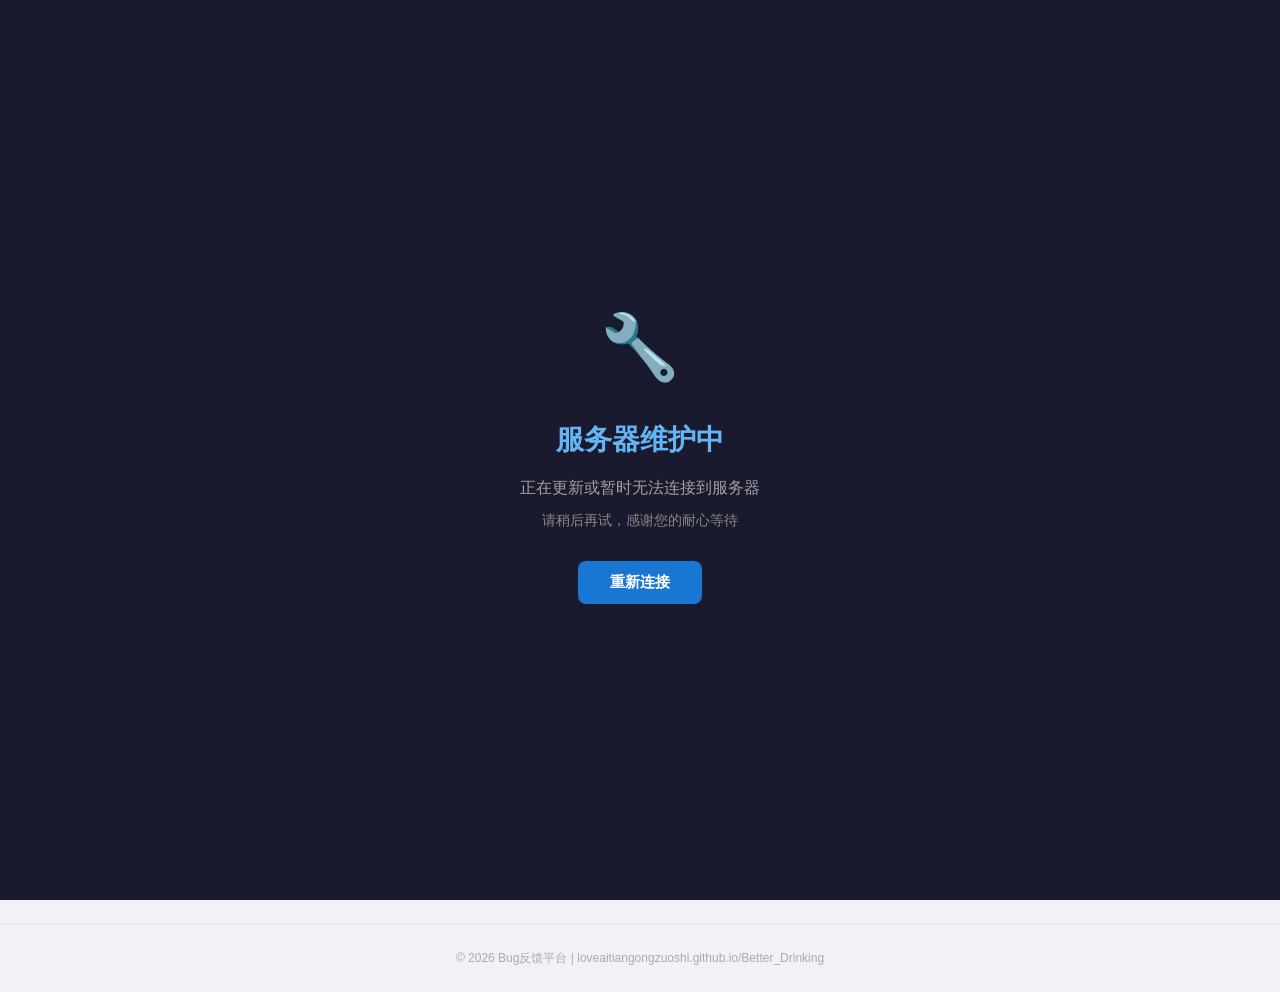
<file: index.html>
<!DOCTYPE html>
<html lang="zh-CN">
<head>
<meta charset="UTF-8">
<meta name="viewport" content="width=device-width, initial-scale=1.0">
<title>Bug反馈平台 - 更好的饮水 | loveaitiangongzuoshi.github.io/Better_Drinking</title>
<link rel="stylesheet" href="style.css">
<link rel="icon" type="image/png" href="favicon.png">
</head>
<body>

<!-- 关服界面 -->
<div id="offline-screen" style="display:none;position:fixed;top:0;left:0;width:100%;height:100%;background:#1a1a2e;z-index:99999;display:none;justify-content:center;align-items:center;flex-direction:column;color:#e0e0e0;text-align:center;padding:20px;">
<div style="font-size:64px;margin-bottom:20px;">🔧</div>
<h1 style="font-size:28px;margin-bottom:12px;color:#64b5f6;">服务器维护中</h1>
<p style="font-size:16px;color:#a0a0a0;margin-bottom:8px;">正在更新或暂时无法连接到服务器</p>
<p style="font-size:14px;color:#888;margin-bottom:30px;">请稍后再试，感谢您的耐心等待</p>
<button onclick="retryConnection()" style="padding:12px 32px;background:#1976d2;color:#fff;border:none;border-radius:8px;font-size:15px;cursor:pointer;font-weight:600;">重新连接</button>
</div>

<header class="header">
<div class="header-inner">
<a class="logo" onclick="showPage('home')">
<span class="logo-dot">B</span>
<span data-zh="Bug反馈平台" data-en="Bug Tracker">Bug反馈平台</span>
</a>
<nav class="nav">
<a class="active" data-page="home" onclick="showPage('home')" data-zh="首页" data-en="Home">首页</a>
<a data-page="submit" onclick="showPage('submit')" data-zh="提交Bug" data-en="Submit">提交Bug</a>
<a data-page="list" onclick="showPage('list')" data-zh="Bug列表" data-en="List">Bug列表</a>
<a href="manage.html" style="color:#1976d2;text-decoration:underline;font-size:14px" data-zh="后台管理" data-en="Admin">后台管理</a>
<button class="theme-btn" onclick="toggleTheme()" id="themeBtn">🌙</button>
<button class="lang-btn" onclick="toggleLang()" id="langBtn">EN</button>
</nav>
</div>
</header>

<div class="container">

<!-- 首页 -->
<div class="page active" id="page-home">
<div class="hero">
<h1 data-zh="更好的饮水 - Bug反馈平台" data-en="Better Drinking - Bug Tracker">更好的饮水 - Bug反馈平台</h1>
<p data-zh="帮助我们发现并修复模组中的问题，让游戏体验更好" data-en="Help us find and fix bugs in the mod for a better gaming experience">帮助我们发现并修复模组中的问题，让游戏体验更好</p>
<div class="btn-group">
<button class="btn btn-primary" onclick="showPage('submit')" data-zh="提交Bug" data-en="Submit Bug">提交Bug</button>
<button class="btn btn-outline" onclick="showPage('list')" data-zh="查看Bug列表" data-en="View List">查看Bug列表</button>
</div>
</div>
<div class="stats">
<div class="stat-card"><div class="stat-num" id="stat-total">0</div><div class="stat-label" data-zh="已提交" data-en="Submitted">已提交</div></div>
<div class="stat-card"><div class="stat-num" id="stat-processing">0</div><div class="stat-label" data-zh="处理中" data-en="Processing">处理中</div></div>
<div class="stat-card"><div class="stat-num" id="stat-resolved">0</div><div class="stat-label" data-zh="已修复" data-en="Fixed">已修复</div></div>
</div>

<div class="list-header" style="margin-top:8px">
<h3 data-zh="最新Bug" data-en="Latest Bugs">最新Bug</h3>
<a style="cursor:pointer;color:#1976d2;font-size:13px;text-decoration:underline" onclick="showPage('list')" data-zh="查看全部" data-en="View All">查看全部</a>
</div>
<div class="bug-list" id="home-bug-list"></div>

<div class="info-box">
<h3 data-zh="Bug编号规则" data-en="Bug ID Format">Bug编号规则</h3>
<p data-zh="Bug编号格式为 W-X（X为从1开始的正整数，按从小到大顺序排列，无上限）。编号由系统自动生成，无需手动填写。示例：W-1, W-2, W-3 ... W-10, W-11" data-en="Bug ID format: W-X (X is a positive integer starting from 1, sorted in ascending order, no upper limit). IDs are auto-generated. Examples: W-1, W-2, W-3 ... W-10, W-11">Bug编号格式为 W-X（X为从1开始的正整数，按从小到大顺序排列，无上限）。编号由系统自动生成，无需手动填写。示例：W-1, W-2, W-3 ... W-10, W-11</p>
</div>
<div class="privacy-note" data-zh="您的隐私对我们很重要，所有提交的信息仅用于模组Bug修复。" data-en="Your privacy matters. All submitted info is used only for bug fixing.">您的隐私对我们很重要，所有提交的信息仅用于模组Bug修复。</div>
</div>

<!-- 提交页 -->
<div class="page" id="page-submit">
<div class="form-card">
<h2 class="form-title" data-zh="提交Bug反馈" data-en="Submit Bug Report">提交Bug反馈</h2>
<p class="form-sub" data-zh="请详细描述您遇到的问题，帮助我们更好地修复" data-en="Please describe the issue in detail to help us fix it">请详细描述您遇到的问题，帮助我们更好地修复</p>

<div id="success-box" class="success-box" style="display:none">
<h3 data-zh="提交成功！" data-en="Submitted Successfully!">提交成功！</h3>
<p data-zh="感谢您的反馈，我们会尽快处理" data-en="Thank you for your feedback, we will process it soon">感谢您的反馈，我们会尽快处理</p>
<div class="bid" id="new-bug-id">W-1</div>
<button class="btn btn-primary" onclick="showPage('list')" data-zh="查看Bug列表" data-en="View List">查看Bug列表</button>
<button class="btn btn-outline" onclick="resetForm()" data-zh="继续提交" data-en="Submit Another">继续提交</button>
</div>

<div id="form-area">
<div class="next-id" data-zh="下一个Bug编号：" data-en="Next Bug ID: ">下一个Bug编号：<strong id="next-id-display">W-1</strong> <span data-zh="（系统自动生成，无需填写）" data-en="(auto-generated, no need to fill)">（系统自动生成，无需填写）</span></div>
<div class="privacy-banner" data-zh="我们承诺保护您的个人信息，仅用于Bug反馈沟通，不会用于任何商业用途。" data-en="We protect your personal info, used only for bug communication, never for commercial use.">我们承诺保护您的个人信息，仅用于Bug反馈沟通，不会用于任何商业用途。</div>

<form id="bug-form" onsubmit="return submitBug(event)">
<div class="form-group">
<label class="form-label" data-zh="Bug标题" data-en="Bug Title">Bug标题 <span class="req">*</span></label>
<input type="text" class="form-input" id="f-title" required placeholder="简要描述Bug内容">
</div>

<div class="form-row">
<div class="form-group">
<label class="form-label" data-zh="严重程度" data-en="Severity">严重程度 <span class="req">*</span></label>
<div class="sev-opts">
<div class="sev-opt sev-minor sel" data-val="minor" onclick="selectSev(this)" data-zh="轻微" data-en="Minor">轻微</div>
<div class="sev-opt sev-moderate" data-val="moderate" onclick="selectSev(this)" data-zh="一般" data-en="Moderate">一般</div>
<div class="sev-opt sev-severe" data-val="severe" onclick="selectSev(this)" data-zh="严重" data-en="Severe">严重</div>
<div class="sev-opt sev-critical" data-val="critical" onclick="selectSev(this)" data-zh="致命" data-en="Critical">致命</div>
<div class="sev-opt sev-improvement" data-val="improvement" onclick="selectSev(this)" data-zh="改进建议" data-en="Improvement">改进建议</div>
</div>
</div>
<div class="form-group" id="field-module">
<label class="form-label" data-zh="影响模块" data-en="Affected Module">影响模块 <span class="opt" data-zh="(选填)" data-en="(optional)">(选填)</span></label>
<input type="text" class="form-input" id="f-module" placeholder="如：饮水机制、合成系统">
</div>
</div>

<div class="form-group" id="field-desc">
<label class="form-label" data-zh="Bug描述" data-en="Description">Bug描述 <span class="req">*</span></label>
<textarea class="form-textarea" id="f-desc" required placeholder="详细描述Bug的现象、发生条件等"></textarea>
</div>

<div class="form-group" id="field-steps">
<label class="form-label" id="label-steps" data-zh="复现步骤" data-en="Steps to Reproduce">复现步骤 <span class="req">*</span></label>
<textarea class="form-textarea" id="f-steps" required placeholder="1. 第一步...&#10;2. 第二步...&#10;3. ..."></textarea>
</div>

<div class="form-row">
<div class="form-group">
<label class="form-label" data-zh="姓名/昵称" data-en="Name">姓名/昵称 <span class="req">*</span></label>
<input type="text" class="form-input" id="f-name" required placeholder="您的称呼">
</div>
<div class="form-group">
<label class="form-label" data-zh="邮箱" data-en="Email">邮箱 <span class="opt" data-zh="(选填)" data-en="(optional)">(选填)</span></label>
<input type="email" class="form-input" id="f-email" placeholder="用于接收修复进度通知">
</div>
</div>

<button type="submit" class="submit-btn" data-zh="提交Bug" data-en="Submit Bug">提交Bug</button>
</form>
</div>
</div>
</div>

<!-- 列表页 -->
<div class="page" id="page-list">
<div class="list-header">
<h2 class="list-title" data-zh="Bug列表" data-en="Bug List">Bug列表</h2>
<div class="filters">
<select class="filter-sel" id="filter-status" onchange="renderList()">
<option value="all" data-zh="全部状态" data-en="All Status">全部状态</option>
<option value="pending" data-zh="待修复" data-en="Pending">待修复</option>
<option value="processing" data-zh="处理中" data-en="Processing">处理中</option>
<option value="resolved" data-zh="已修复" data-en="Resolved">已修复</option>
<option value="wontfix" data-zh="不予修复" data-en="Won't Fix">不予修复</option>
<option value="feature" data-zh="特性" data-en="Feature">特性</option>
</select>
<select class="filter-sel" id="filter-severity" onchange="renderList()">
<option value="all" data-zh="全部严重程度" data-en="All Severity">全部严重程度</option>
<option value="minor" data-zh="轻微" data-en="Minor">轻微</option>
<option value="moderate" data-zh="一般" data-en="Moderate">一般</option>
<option value="severe" data-zh="严重" data-en="Severe">严重</option>
<option value="critical" data-zh="致命" data-en="Critical">致命</option>
<option value="improvement" data-zh="改进建议" data-en="Improvement">改进建议</option>
</select>
</div>
</div>
<div class="bug-list" id="bug-list-container"></div>
</div>

</div>

<footer class="footer">
<p>&copy; 2026 Bug反馈平台 | loveaitiangongzuoshi.github.io/Better_Drinking</p>
</footer>

<script src="script.js"></script>
</body>
</html>
</file>
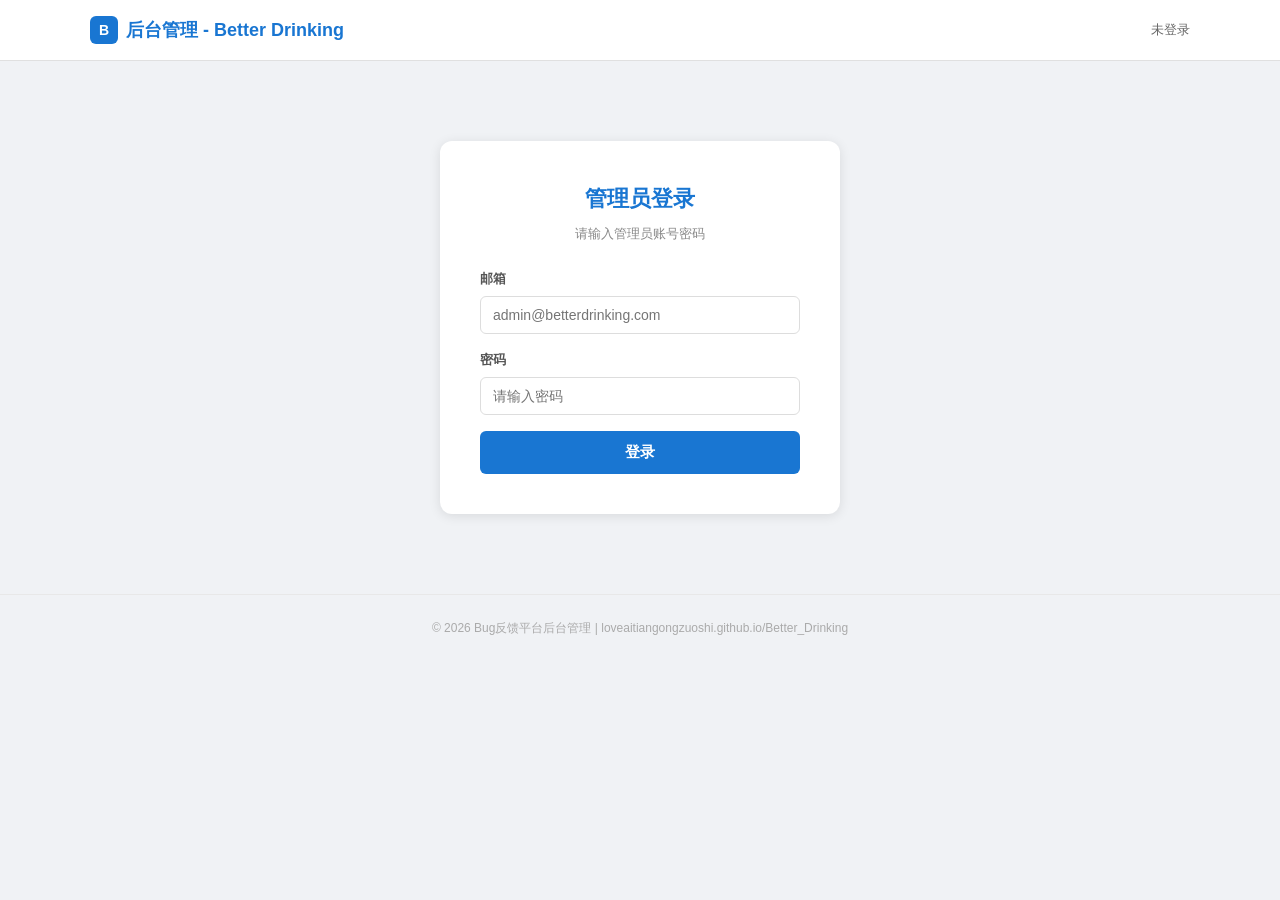
<file: manage.html>
<!DOCTYPE html>
<html lang="zh-CN">
<head>
<meta charset="UTF-8">
<meta name="viewport" content="width=device-width, initial-scale=1.0">
<title>后台管理 - Better Drinking Bug反馈平台</title>
<style>
*{margin:0;padding:0;box-sizing:border-box}
body{font-family:Arial,"Microsoft YaHei",sans-serif;background:#f0f2f5;color:#333;line-height:1.6}
.header{background:#fff;border-bottom:1px solid #e0e0e0;padding:0 20px;position:sticky;top:0;z-index:100}
.header-inner{max-width:1100px;margin:0 auto;display:flex;justify-content:space-between;align-items:center;height:60px}
.logo{font-size:18px;font-weight:bold;color:#1976d2;display:flex;align-items:center;gap:8px}
.logo-dot{width:28px;height:28px;background:#1976d2;border-radius:6px;display:flex;align-items:center;justify-content:center;color:#fff;font-size:14px}
.container{max-width:1100px;margin:0 auto;padding:24px 20px}
.admin-header{display:flex;justify-content:space-between;align-items:center;margin-bottom:20px;flex-wrap:wrap;gap:10px}
.admin-title{font-size:22px}
.admin-info{font-size:13px;color:#666}
.stats{display:grid;grid-template-columns:repeat(auto-fit,minmax(180px,1fr));gap:16px;margin:20px 0}
.stat-card{background:#fff;padding:20px;border-radius:10px;text-align:center;border:1px solid #e8e8e8}
.stat-num{font-size:32px;font-weight:bold;color:#1976d2;margin-bottom:4px}
.stat-label{font-size:13px;color:#888}
.filters{display:flex;gap:8px;flex-wrap:wrap;margin-bottom:20px}
.filter-sel{padding:7px 10px;border:1px solid #ddd;border-radius:6px;font-size:13px}
.bug-list{display:flex;flex-direction:column;gap:12px}
.bug-item{background:#fff;padding:18px 20px;border-radius:10px;border:1px solid #e8e8e8}
.bug-head{display:flex;justify-content:space-between;align-items:flex-start;margin-bottom:8px;flex-wrap:wrap;gap:8px}
.bug-id{font-weight:600;color:#1976d2;font-size:14px}
.bug-status{padding:3px 10px;border-radius:10px;font-size:11px;font-weight:600}
.st-pending{background:#fff9c4;color:#f9a825}
.st-processing{background:#e3f2fd;color:#1565c0}
.st-resolved{background:#e8f5e9;color:#2e7d32}
.st-wontfix{background:#ffebee;color:#c62828}
.st-feature{background:#f3e5f5;color:#7b1fa2}
.bug-title{font-size:16px;font-weight:600;margin-bottom:6px;color:#222}
.bug-meta{display:flex;gap:12px;font-size:12px;color:#888;flex-wrap:wrap;margin-bottom:6px}
.bug-sev{padding:2px 7px;border-radius:4px;font-size:11px;font-weight:600}
.sev-minor{background:#e8f5e9;color:#43a047}
.sev-moderate{background:#fff3e0;color:#fb8c00}
.sev-severe{background:#ffebee;color:#e53935}
.sev-critical{background:#f3e5f5;color:#8e24aa}
.sev-improvement{background:#e0f7fa;color:#00838f}
.bug-desc{font-size:13px;color:#555;margin-bottom:6px;white-space:pre-wrap}
.bug-steps{font-size:12px;color:#777;background:#f9f9f9;padding:8px 12px;border-radius:6px;white-space:pre-wrap}
.bug-email{font-size:12px;color:#1976d2;margin-top:6px}
.bug-actions{display:flex;gap:8px;margin-top:12px;flex-wrap:wrap}
.btn{padding:6px 12px;border-radius:4px;font-size:12px;cursor:pointer;border:none;transition:all .2s;font-weight:500}
.btn-danger{background:#f44336;color:#fff}
.btn-danger:hover{background:#d32f2f}
.btn-primary{background:#1976d2;color:#fff}
.btn-primary:hover{background:#1565c0}
.btn-logout{background:#666;color:#fff}
.btn-logout:hover{background:#444}
.empty{text-align:center;padding:60px 20px;color:#aaa}
.empty-icon{font-size:42px;margin-bottom:12px}
.footer{text-align:center;padding:24px 20px;color:#aaa;font-size:12px;border-top:1px solid #e8e8e8;margin-top:40px}
/* 登录界面 */
.login-box{max-width:400px;margin:80px auto;background:#fff;padding:40px;border-radius:12px;box-shadow:0 2px 12px rgba(0,0,0,0.1)}
.login-title{font-size:22px;font-weight:bold;text-align:center;margin-bottom:8px;color:#1976d2}
.login-subtitle{font-size:13px;color:#888;text-align:center;margin-bottom:24px}
.form-group{margin-bottom:16px}
.form-label{display:block;font-size:13px;font-weight:600;margin-bottom:6px;color:#555}
.form-input{width:100%;padding:10px 12px;border:1px solid #ddd;border-radius:6px;font-size:14px;transition:border-color .2s}
.form-input:focus{outline:none;border-color:#1976d2}
.login-btn{width:100%;padding:12px;background:#1976d2;color:#fff;border:none;border-radius:6px;font-size:15px;font-weight:600;cursor:pointer;transition:background .2s}
.login-btn:hover{background:#1565c0}
.login-error{color:#f44336;font-size:13px;text-align:center;margin-top:12px;display:none}
.hidden{display:none !important}
@media(max-width:640px){
  .hero h1{font-size:24px}
}
</style>
</head>
<body>

<header class="header">
<div class="header-inner">
<div class="logo">
<span class="logo-dot">B</span>
<span>后台管理 - Better Drinking</span>
</div>
<div class="admin-info" id="admin-status">未登录</div>
</div>
</header>

<!-- 登录界面 -->
<div class="login-box" id="login-box">
<div class="login-title">管理员登录</div>
<div class="login-subtitle">请输入管理员账号密码</div>
<div class="form-group">
<label class="form-label">邮箱</label>
<input type="email" class="form-input" id="login-email" placeholder="admin@betterdrinking.com">
</div>
<div class="form-group">
<label class="form-label">密码</label>
<input type="password" class="form-input" id="login-password" placeholder="请输入密码" onkeydown="if(event.key==='Enter')doLogin()">
</div>
<button class="login-btn" onclick="doLogin()">登录</button>
<div class="login-error" id="login-error">邮箱或密码错误，请重试</div>
</div>

<!-- 管理界面 -->
<div class="container hidden" id="admin-container">
<div class="admin-header">
<h2 class="admin-title">Bug管理后台</h2>
<div>
<select class="filter-sel" id="filter-status" onchange="renderList()">
<option value="all">全部状态</option>
<option value="pending">待修复</option>
<option value="processing">处理中</option>
<option value="resolved">已修复</option>
<option value="wontfix">不予修复</option>
<option value="feature">特性</option>
</select>
<button class="btn btn-primary" onclick="refreshData()">刷新</button>
<button class="btn btn-logout" onclick="doLogout()">退出登录</button>
</div>
</div>

<div class="stats">
<div class="stat-card"><div class="stat-num" id="stat-total">0</div><div class="stat-label">总Bug数</div></div>
<div class="stat-card"><div class="stat-num" id="stat-pending">0</div><div class="stat-label">待修复</div></div>
<div class="stat-card"><div class="stat-num" id="stat-processing">0</div><div class="stat-label">处理中</div></div>
<div class="stat-card"><div class="stat-num" id="stat-resolved">0</div><div class="stat-label">已修复</div></div>
</div>

<div class="bug-list" id="bug-list-container">
<div class="empty"><div class="empty-icon">---</div><p>加载中...</p></div>
</div>
</div>

<div class="footer">
© 2026 Bug反馈平台后台管理 | loveaitiangongzuoshi.github.io/Better_Drinking
</div>

<script>
// Supabase配置 - 只用公开的anon key，不用Secret Key！
const SUPABASE_URL = 'https://fmumxkriynocaalyrmjc.supabase.co';
const SUPABASE_ANON_KEY = 'eyJhbGciOiJIUzI1NiIsInR5cCI6IkpXVCJ9.eyJpc3MiOiJzdXBhYmFzZSIsInJlZiI6ImZtdW14a3JpeW5vY2FhbHlybWpjIiwicm9sZSI6ImFub24iLCJpYXQiOjE3ODg1Mjk4NjYsImV4cCI6MjEwNDEwNTg2Nn0.1LJ5U7Rzh4JeCKkPhN9SunS7e2o4-XDMF-ayUd4OymE';

// 存储登录后的access token
var accessToken = null;

// 通用请求头（未登录用anon key，登录后用access token）
function getHeaders(){
  var headers = {
    'apikey': SUPABASE_ANON_KEY,
    'Content-Type': 'application/json'
  };
  if(accessToken){
    headers['Authorization'] = 'Bearer ' + accessToken;
  }else{
    headers['Authorization'] = 'Bearer ' + SUPABASE_ANON_KEY;
  }
  return headers;
}

// 登录
async function doLogin(){
  var email = document.getElementById('login-email').value;
  var password = document.getElementById('login-password').value;
  var errorBox = document.getElementById('login-error');
  
  try{
    const res = await fetch(SUPABASE_URL + '/auth/v1/token?grant_type=password', {
      method: 'POST',
      headers: {
        'apikey': SUPABASE_ANON_KEY,
        'Content-Type': 'application/json'
      },
      body: JSON.stringify({ email: email, password: password })
    });
    
    if(!res.ok){
      errorBox.style.display = 'block';
      return;
    }
    
    const data = await res.json();
    accessToken = data.access_token;
    // 保存到sessionStorage，刷新页面不用重新登录
    sessionStorage.setItem('admin_access_token', accessToken);
    
    // 显示管理界面
    document.getElementById('login-box').classList.add('hidden');
    document.getElementById('admin-container').classList.remove('hidden');
    document.getElementById('admin-status').textContent = '已登录';
    
    await updateStats();
    await renderList();
  }catch(e){
    errorBox.style.display = 'block';
  }
}

// 退出登录
function doLogout(){
  accessToken = null;
  sessionStorage.removeItem('admin_access_token');
  document.getElementById('login-box').classList.remove('hidden');
  document.getElementById('admin-container').classList.add('hidden');
  document.getElementById('admin-status').textContent = '未登录';
  document.getElementById('login-password').value = '';
  document.getElementById('login-error').style.display = 'none';
}

// 检查是否已登录
function checkLogin(){
  var savedToken = sessionStorage.getItem('admin_access_token');
  if(savedToken){
    accessToken = savedToken;
    document.getElementById('login-box').classList.add('hidden');
    document.getElementById('admin-container').classList.remove('hidden');
    document.getElementById('admin-status').textContent = '已登录';
    updateStats();
    renderList();
  }
}

// 从Supabase获取所有Bug
async function getBugs(){
  try{
    const res = await fetch(SUPABASE_URL + '/rest/v1/bug?select=*&order=id.asc', {
      method: 'GET',
      headers: getHeaders()
    });
    if(!res.ok){
      const errText = await res.text();
      alert('查询失败：' + res.status + ' ' + res.statusText + '\n' + errText);
      return [];
    }
    const data = await res.json();
    return data || [];
  }catch(e){
    alert('查询异常：' + e.message);
    return [];
  }
}

async function updateStats(){
  var bugs = await getBugs();
  document.getElementById('stat-total').textContent=bugs.length;
  document.getElementById('stat-pending').textContent=bugs.filter(function(b){return b.status==='pending'}).length;
  document.getElementById('stat-processing').textContent=bugs.filter(function(b){return b.status==='processing'}).length;
  document.getElementById('stat-resolved').textContent=bugs.filter(function(b){return b.status==='resolved'}).length;
}

function sevText(s){
  var m={minor:'轻微',moderate:'一般',severe:'严重',critical:'致命',improvement:'改进建议'};
  return m[s]||s;
}
function statusText(s){
  var m={pending:'待修复',processing:'处理中',resolved:'已修复',wontfix:'不予修复',feature:'特性'};
  return m[s]||s;
}
function formatDate(dateStr){
  if(!dateStr) return '';
  try{
    var d = new Date(dateStr);
    return d.toLocaleString('zh-CN');
  }catch(e){ return dateStr; }
}
function esc(s){
  var d=document.createElement('div');
  d.textContent=s||'';
  return d.innerHTML;
}

async function renderList(){
  var bugs = await getBugs();
  var fs=document.getElementById('filter-status').value;
  if(fs!=='all') bugs=bugs.filter(function(b){return b.status===fs});
  bugs.sort(function(a,b){return a.id-b.id});
  var c=document.getElementById('bug-list-container');
  if(bugs.length===0){
    c.innerHTML='<div class="empty"><div class="empty-icon">---</div><p>没有Bug</p></div>';
    return;
  }
  c.innerHTML=bugs.map(function(b){
    return '<div class="bug-item">'+
      '<div class="bug-head"><span class="bug-id">W-'+b.id+'</span>'+
        '<select class="filter-sel" onchange="changeStatus('+b.id+',this.value)" style="font-size:12px">'+
          '<option value="pending" '+(b.status==='pending'?'selected':'')+'>待修复</option>'+
          '<option value="processing" '+(b.status==='processing'?'selected':'')+'>处理中</option>'+
          '<option value="resolved" '+(b.status==='resolved'?'selected':'')+'>已修复</option>'+
          '<option value="wontfix" '+(b.status==='wontfix'?'selected':'')+'>不予修复</option>'+
          '<option value="feature" '+(b.status==='feature'?'selected':'')+'>特性</option>'+
        '</select>'+
      '</div>'+
      '<div class="bug-title">'+esc(b.title)+'</div>'+
      '<div class="bug-meta">'+
        '<span class="bug-sev sev-'+b.severity+'">'+sevText(b.severity)+'</span>'+
        '<span>模块：'+esc(b.module||'-')+'</span>'+
        '<span>提交人：'+esc(b.submitter_name)+'</span>'+
        '<span>'+formatDate(b.created_at)+'</span>'+
      '</div>'+
      (b.submitter_email?'<div class="bug-email">邮箱：'+esc(b.submitter_email)+'</div>':'')+
      '<div class="bug-desc">'+esc(b.description)+'</div>'+
      '<div class="bug-steps">复现步骤：\n'+esc(b.steps)+'</div>'+
      '<div class="bug-actions">'+
        '<button class="btn btn-danger" onclick="deleteBug('+b.id+')">删除</button>'+
      '</div>'+
    '</div>';
  }).join('');
}

async function changeStatus(id, status){
  try{
    const res = await fetch(SUPABASE_URL + '/rest/v1/bug?id=eq.' + id, {
      method: 'PATCH',
      headers: getHeaders(),
      body: JSON.stringify({ status: status })
    });
    if(!res.ok){
      alert('更新失败：' + res.status + ' ' + res.statusText + '\n可能是没有登录或权限不足');
      return;
    }
    await updateStats();
    await renderList();
  }catch(e){
    alert('更新异常：' + e.message);
  }
}

async function deleteBug(id){
  if(!confirm('确定要删除这个Bug吗？此操作不可恢复。')) return;
  try{
    const res = await fetch(SUPABASE_URL + '/rest/v1/bug?id=eq.' + id, {
      method: 'DELETE',
      headers: getHeaders()
    });
    if(!res.ok){
      alert('删除失败：' + res.status + ' ' + res.statusText + '\n可能是没有登录或权限不足');
      return;
    }
    await updateStats();
    await renderList();
  }catch(e){
    alert('删除异常：' + e.message);
  }
}

async function refreshData(){
  await updateStats();
  await renderList();
}

// 页面初始化 - 检查是否已登录
checkLogin();
</script>
</body>
</html>
</file>
<file: style.css>
*{margin:0;padding:0;box-sizing:border-box}
body{font-family:Arial,"Microsoft YaHei",sans-serif;background:#f0f2f5;color:#333;line-height:1.6}
.header{background:#fff;border-bottom:1px solid #e0e0e0;padding:0 20px;position:sticky;top:0;z-index:100}
.header-inner{max-width:1100px;margin:0 auto;display:flex;justify-content:space-between;align-items:center;height:60px;flex-wrap:wrap}
.logo{font-size:18px;font-weight:bold;color:#1976d2;cursor:pointer;text-decoration:none;display:flex;align-items:center;gap:8px}
.logo-dot{width:28px;height:28px;background:#1976d2;border-radius:6px;display:flex;align-items:center;justify-content:center;color:#fff;font-size:14px}
.nav{display:flex;gap:8px;align-items:center;flex-wrap:wrap}
.nav a{padding:8px 14px;border-radius:6px;text-decoration:none;color:#555;font-size:14px;transition:all .2s;cursor:pointer}
.nav a:hover{background:#e3f2fd;color:#1976d2}
.nav a.active{background:#1976d2;color:#fff}
.nav a.admin-btn{background:#ff9800;color:#fff}
.nav a.admin-btn:hover{background:#f57c00}
.lang-btn{padding:6px 12px;border:1px solid #ddd;border-radius:6px;background:#fff;cursor:pointer;font-size:13px}
.container{max-width:1100px;margin:0 auto;padding:24px 20px}
.page{display:none}
.page.active{display:block}
.hero{text-align:center;padding:50px 20px}
.hero h1{font-size:32px;margin-bottom:12px;color:#222}
.hero p{font-size:16px;color:#666;margin-bottom:28px}
.btn-group{display:flex;gap:12px;justify-content:center;flex-wrap:wrap}
.btn{padding:12px 24px;border-radius:8px;font-size:15px;cursor:pointer;border:none;transition:all .2s;font-weight:500;text-decoration:none;display:inline-block}
.btn-primary{background:#1976d2;color:#fff}
.btn-primary:hover{background:#1565c0}
.btn-outline{background:#fff;color:#1976d2;border:1px solid #1976d2}
.btn-outline:hover{background:#e3f2fd}
.btn-danger{background:#f44336;color:#fff}
.btn-danger:hover{background:#d32f2f}
.btn-small{padding:6px 12px;font-size:12px;border-radius:4px}
.stats{display:grid;grid-template-columns:repeat(auto-fit,minmax(180px,1fr));gap:16px;margin:32px 0}
.stat-card{background:#fff;padding:20px;border-radius:10px;text-align:center;border:1px solid #e8e8e8}
.stat-num{font-size:32px;font-weight:bold;color:#1976d2;margin-bottom:4px}
.stat-label{font-size:13px;color:#888}
.info-box{background:#e3f2fd;border-left:4px solid #1976d2;padding:16px 20px;border-radius:6px;margin:20px 0}
.info-box h3{font-size:15px;margin-bottom:6px;color:#1565c0}
.info-box p{font-size:14px;color:#444}
.privacy-note{text-align:center;font-size:12px;color:#999;margin-top:40px;padding:16px}
.form-card{background:#fff;padding:28px;border-radius:10px;max-width:680px;margin:0 auto;border:1px solid #e8e8e8}
.form-title{font-size:22px;margin-bottom:6px;color:#222}
.form-sub{font-size:13px;color:#888;margin-bottom:20px}
.next-id{background:#f5f5f5;padding:10px 14px;border-radius:6px;font-size:13px;color:#555;margin-bottom:16px}
.next-id strong{color:#1976d2}
.privacy-banner{background:#e8f5e9;border:1px solid #a5d6a7;padding:10px 14px;border-radius:6px;font-size:12px;color:#2e7d32;margin-bottom:20px}
.success-box{background:#e8f5e9;border:1px solid #a5d6a7;padding:24px;border-radius:8px;text-align:center;margin-bottom:20px}
.success-box h3{color:#2e7d32;margin-bottom:8px}
.success-box .bid{font-size:22px;font-weight:bold;color:#1976d2;margin:12px 0}
.form-group{margin-bottom:16px}
.form-row{display:grid;grid-template-columns:1fr 1fr;gap:14px}
.form-label{display:block;font-size:13px;font-weight:600;margin-bottom:5px;color:#444}
.req{color:#e53935}
.opt{color:#aaa;font-weight:normal;font-size:11px;margin-left:4px}
.form-input,.form-select,.form-textarea{width:100%;padding:9px 12px;border:1px solid #ddd;border-radius:6px;font-size:14px;font-family:inherit;transition:border-color .2s}
.form-input:focus,.form-select:focus,.form-textarea:focus{outline:none;border-color:#1976d2}
.form-textarea{resize:vertical;min-height:90px}
.form-hint{font-size:11px;color:#aaa;margin-top:3px}
.sev-opts{display:flex;gap:6px;flex-wrap:wrap}
.sev-opt{flex:1;min-width:80px;padding:9px 6px;border:2px solid #ddd;border-radius:6px;text-align:center;cursor:pointer;font-size:12px;transition:all .2s;user-select:none}
.sev-opt:hover{border-color:#999}
.sev-opt.sel{border-color:currentColor;font-weight:600}
.sev-minor{color:#43a047}.sev-minor.sel{background:#e8f5e9}
.sev-moderate{color:#fb8c00}.sev-moderate.sel{background:#fff3e0}
.sev-severe{color:#e53935}.sev-severe.sel{background:#ffebee}
.sev-critical{color:#8e24aa}.sev-critical.sel{background:#f3e5f5}
.sev-improvement{color:#00838f}.sev-improvement.sel{background:#e0f7fa}
.submit-btn{width:100%;padding:13px;background:#1976d2;color:#fff;border:none;border-radius:8px;font-size:15px;font-weight:600;cursor:pointer;transition:background .2s}
.submit-btn:hover{background:#1565c0}
.list-header{display:flex;justify-content:space-between;align-items:center;margin-bottom:20px;flex-wrap:wrap;gap:10px}
.list-title{font-size:22px}
.filters{display:flex;gap:8px;flex-wrap:wrap}
.filter-sel{padding:7px 10px;border:1px solid #ddd;border-radius:6px;font-size:13px}
.bug-list{display:flex;flex-direction:column;gap:12px}
.bug-item{background:#fff;padding:18px 20px;border-radius:10px;border:1px solid #e8e8e8}
.bug-head{display:flex;justify-content:space-between;align-items:flex-start;margin-bottom:8px;flex-wrap:wrap;gap:8px}
.bug-id{font-weight:600;color:#1976d2;font-size:14px}
.bug-status{padding:3px 10px;border-radius:10px;font-size:11px;font-weight:600}
.st-pending{background:#fff9c4;color:#f9a825}
.st-processing{background:#e3f2fd;color:#1565c0}
.st-resolved{background:#e8f5e9;color:#2e7d32}
.st-wontfix{background:#ffebee;color:#c62828}
.st-feature{background:#f3e5f5;color:#7b1fa2}
.bug-title{font-size:16px;font-weight:600;margin-bottom:6px;color:#222}
.bug-meta{display:flex;gap:12px;font-size:12px;color:#888;flex-wrap:wrap;margin-bottom:6px}
.bug-sev{padding:2px 7px;border-radius:4px;font-size:11px;font-weight:600}
.bug-desc{font-size:13px;color:#555;margin-bottom:6px;white-space:pre-wrap}
.bug-steps{font-size:12px;color:#777;background:#f9f9f9;padding:8px 12px;border-radius:6px;white-space:pre-wrap}
.bug-email{font-size:12px;color:#1976d2;margin-top:6px}
.bug-actions{display:flex;gap:8px;margin-top:12px;flex-wrap:wrap}
.empty{text-align:center;padding:60px 20px;color:#aaa}
.empty-icon{font-size:42px;margin-bottom:12px}
.footer{text-align:center;padding:24px 20px;color:#aaa;font-size:12px;border-top:1px solid #e8e8e8;margin-top:40px}

/* 登录弹窗 */
.modal-overlay{display:none;position:fixed;top:0;left:0;width:100%;height:100%;background:rgba(0,0,0,0.5);z-index:1000;justify-content:center;align-items:center}
.modal-overlay.show{display:flex}
.modal{background:#fff;padding:32px;border-radius:12px;max-width:400px;width:90%;box-shadow:0 10px 40px rgba(0,0,0,0.2)}
.modal h2{font-size:20px;margin-bottom:8px;color:#222}
.modal p{font-size:13px;color:#888;margin-bottom:20px}
.modal .error-msg{color:#f44336;font-size:13px;margin-top:8px;display:none}
.modal-close{float:right;cursor:pointer;color:#999;font-size:20px;line-height:1}
.admin-header{display:flex;justify-content:space-between;align-items:center;margin-bottom:20px;flex-wrap:wrap;gap:10px}
.admin-info{font-size:13px;color:#666}
@media(max-width:640px){
.form-row{grid-template-columns:1fr}
.hero h1{font-size:24px}
.form-card{padding:18px}
}

/* ========== 深色模式 ========== */
body.dark-mode{background:#1a1a2e;color:#e0e0e0}
body.dark-mode .header{background:#16213e;border-bottom:1px solid #0f3460}
body.dark-mode .logo{color:#64b5f6}
body.dark-mode .logo-dot{background:#64b5f6}
body.dark-mode .nav a{color:#b0b0b0}
body.dark-mode .nav a:hover{background:#1a1a2e;color:#64b5f6}
body.dark-mode .nav a.active{background:#1976d2;color:#fff}
body.dark-mode .nav a.admin-btn{background:#ff9800;color:#fff}
body.dark-mode .nav a.admin-btn:hover{background:#f57c00}
body.dark-mode .lang-btn{background:#16213e;border:1px solid #0f3460;color:#e0e0e0}
body.dark-mode .theme-btn{background:#16213e;border:1px solid #0f3460;color:#e0e0e0}
body.dark-mode .hero h1{color:#fff}
body.dark-mode .hero p{color:#a0a0a0}
body.dark-mode .stat-card{background:#16213e;border:1px solid #0f3460}
body.dark-mode .stat-num{color:#64b5f6}
body.dark-mode .stat-label{color:#a0a0a0}
body.dark-mode .info-box{background:#0f3460;border-left:4px solid #64b5f6}
body.dark-mode .info-box h3{color:#64b5f6}
body.dark-mode .info-box p{color:#c0c0c0}
body.dark-mode .privacy-note{color:#888}
body.dark-mode .form-card{background:#16213e;border:1px solid #0f3460}
body.dark-mode .form-title{color:#fff}
body.dark-mode .form-sub{color:#888}
body.dark-mode .next-id{background:#0f3460;color:#c0c0c0}
body.dark-mode .next-id strong{color:#64b5f6}
body.dark-mode .privacy-banner{background:#1b5e20;border:1px solid #2e7d32;color:#a5d6a7}
body.dark-mode .success-box{background:#1b5e20;border:1px solid #2e7d32}
body.dark-mode .success-box h3{color:#a5d6a7}
body.dark-mode .success-box .bid{color:#64b5f6}
body.dark-mode .form-label{color:#c0c0c0}
body.dark-mode .form-input,body.dark-mode .form-select,body.dark-mode .form-textarea{background:#0f3460;border:1px solid #1976d2;color:#e0e0e0}
body.dark-mode .form-input:focus,body.dark-mode .form-select:focus,body.dark-mode .form-textarea:focus{border-color:#64b5f6}
body.dark-mode .form-hint{color:#888}
body.dark-mode .sev-opt{border:2px solid #0f3460}
body.dark-mode .filter-sel{background:#0f3460;border:1px solid #1976d2;color:#e0e0e0}
body.dark-mode .bug-item{background:#16213e;border:1px solid #0f3460}
body.dark-mode .bug-id{color:#64b5f6}
body.dark-mode .bug-title{color:#fff}
body.dark-mode .bug-meta{color:#a0a0a0}
body.dark-mode .bug-desc{color:#c0c0c0}
body.dark-mode .bug-steps{background:#0f3460;color:#b0b0b0}
body.dark-mode .bug-email{color:#64b5f6}
body.dark-mode .empty{color:#666}
body.dark-mode .footer{color:#666;border-top:1px solid #0f3460}
body.dark-mode .modal{background:#16213e}
body.dark-mode .modal h2{color:#fff}
body.dark-mode .modal p{color:#a0a0a0}
body.dark-mode .modal-close{color:#888}
body.dark-mode .admin-info{color:#a0a0a0}
body.dark-mode .bug-list h3{color:#fff}
body.dark-mode .list-header h3{color:#fff}
body.dark-mode .theme-btn{padding:6px 12px;border:1px solid #ddd;border-radius:6px;background:#fff;cursor:pointer;font-size:13px}
body.dark-mode .theme-btn{background:#16213e;border:1px solid #0f3460;color:#e0e0e0}
</file>
